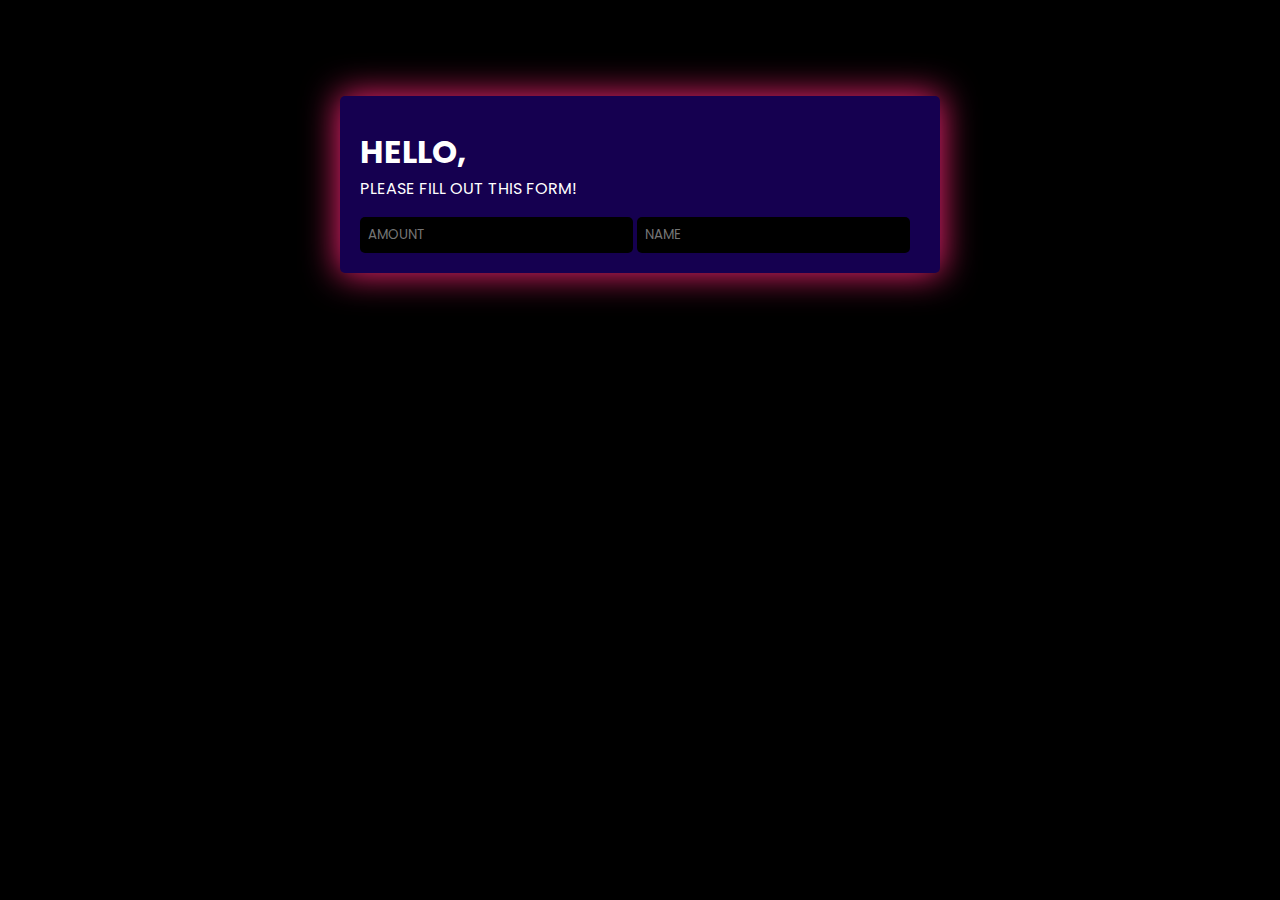
<file: donation.html>
<!DOCTYPE html>
<html lang="en">

<head>
    <meta charset="UTF-8">
    <meta http-equiv="X-UA-Compatible" content="IE=edge">
    <meta name="viewport" content="width=device-width, initial-scale=1.0">
    <link rel="stylesheet" href="css/donation.css">
    <link rel="shortcut icon" href="img/faviconDono.png" type="image/x-icon">
    <title>Happy Donations!</title>

</head>

<body>

    <div class="c-container">

        <form action="" class="form">
            <div>
                <h1>Hello, <span id="n"></span></h1>
                <p id="change-me">Please fill out this form!</p>
            </div>
            <span />
            <input id="amount" type="text" placeholder="Amount">
            <input id="name" placeholder="Name">
            <button id="next"> Next </button>
        </form>

    </div>

   




    <script src="js/donation/index.js">
    </script>
    <script>

       
    </script>
    
</body>

</html>
</file>
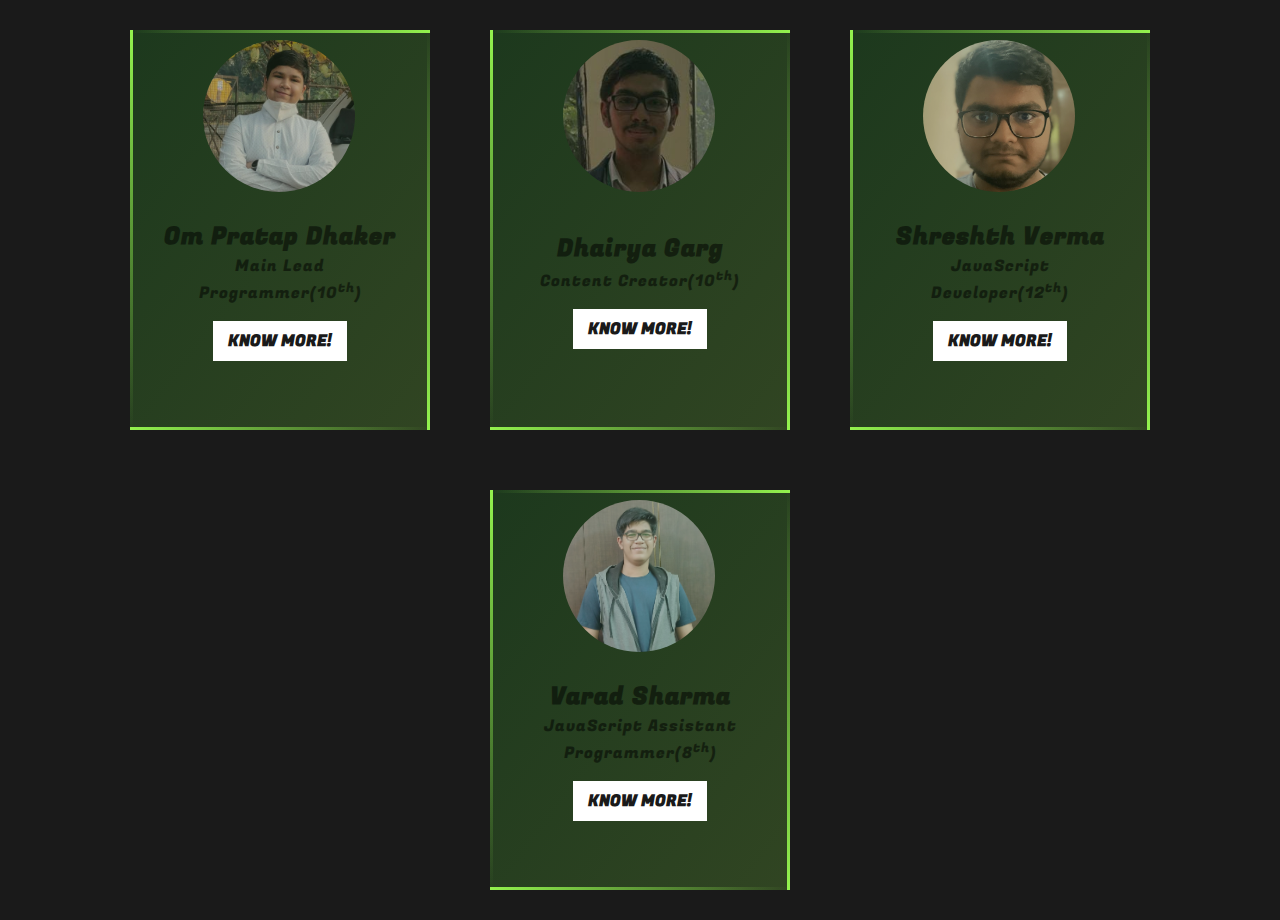
<file: participants.html>
<!DOCTYPE html>
<html lang="en">
<head>
  <meta charset="UTF-8">
  <meta http-equiv="X-UA-Compatible" content="IE=edge">
  <meta name="viewport" content="width=device-width, initial-scale=1.0">
  <link rel="stylesheet" href="css/participants.css">
  <link rel="shortcut icon" href="img/faviconParticipants.png" type="image/x-icon">
  <title>Team DPS Kolar</title>
</head>
<body>
  <div class="container">
    <div class="card">
      <span></span>
      <span></span>
      <span></span>
      <span></span>
      <div class="content">
        <img src="img/om.jpeg" alt="Om Pratap Dhaker(Team Member 1)">
        <h3>Om Pratap Dhaker</h3>
        <p>Main Lead Programmer(10<sup>th</sup>)</p>
        <a href="https://opdhaker.github.io/#about" target="_blank">Know more!</a>
      </div>
    </div>
    <div class="card">
      <span></span>
      <span></span>
      <span></span>
      <span></span>
      <div class="content">
        <img src="img/dhairya.jpeg" alt="Dhairya Garg(Team Member 2)">
        <h3>Dhairya Garg</h3>
        <p>Content Creator(10<sup>th</sup>)</p>
        <a href="https://replit.com/@INSTAheckerOP" target="_blank">Know More!</a>
      </div>
    </div>
    <div class="card">
      <span></span>
      <span></span>
      <span></span>
      <span></span>
      <div class="content">
        <img src="img/shreshth.jpeg" alt="shreshth Verma(Team Member 3)">
        <h3>shreshth Verma</h3>
        <p>JavaScript Developer(12<sup>th</sup>)</p>
        <a href="https://www.shreshthverma.me/" target="_blank">Know More!</a>
      </div>
    </div>
    <div class="card">
      <span></span>
      <span></span>
      <span></span>
      <span></span>
      <div class="content">
        <img src="img/varad.jpeg" alt="Varad Sharma(Team Member 4)">
        <h3>Varad Sharma</h3>
        <p>JavaScript Assistant Programmer(8<sup>th</sup>)</p>
        <a href="https://github.com/Varad-Sharma?tab=repositories" target="_blank">Know More!</a>
      </div>
    </div>
  </div>
</body>
</html>
</file>
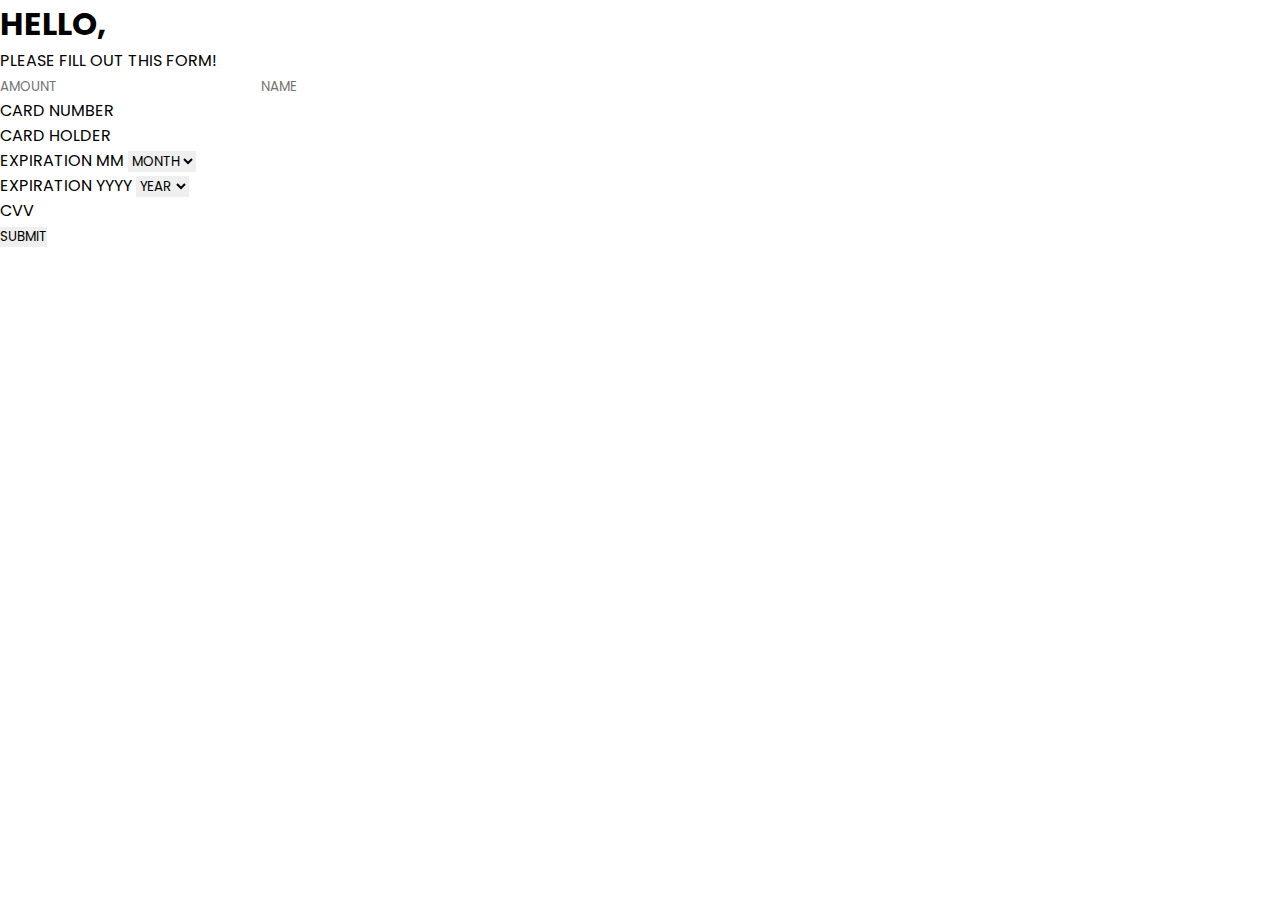
<file: testD.html>
<!DOCTYPE html>
<html lang="en">

<head>
    <meta charset="UTF-8">
    <meta http-equiv="X-UA-Compatible" content="IE=edge">
    <meta name="viewport" content="width=device-width, initial-scale=1.0">
    <title>Hello</title>
    <link rel="stylesheet" href="css/testD.css">

</head>

<body>

    <div class="c-container">

        <form action="" class="form">
            <div>
                <h1>Hello, <span id="n"></span></h1>
                <p id="change-me">Please fill out this form!</p>
            </div>
            <span />
            <input id='amount' type="text" placeholder="Amount">
            <input id='name' placeholder="Name">
            <button id="next"> Next </button>
        </form>

    </div>

    <form action="">
        <div class="inputBox">
            <span>card number</span>
            <input type="text" minlength="16" maxlength="16" class="card-number-input">
        </div>
        <div class="inputBox">
            <span>card holder</span>
            <input type="text" maxlength="" class="card-holder-input">
        </div>
        <div class="flexbox">
            <div class="inputBox">
                <span>expiration mm</span>
                <select name="" id="" class="month-input">
                    <option value="month" selected disabled>month</option>
                    <option value="01">01</option>
                    <option value="02">02</option>
                    <option value="03">03</option>
                    <option value="04">04</option>
                    <option value="05">05</option>
                    <option value="06">06</option>
                    <option value="07">07</option>
                    <option value="08">08</option>
                    <option value="09">09</option>
                    <option value="10">10</option>
                    <option value="11">11</option>
                    <option value="12">12</option>
                </select>
            </div>
            <div class="inputBox">
                <span>expiration yyyy</span>
                <select name="" id="" class="year-input">
                    <option value="year" selected disabled>year</option>
                    <option value="2022">2022</option>
                    <option value="2023">2023</option>
                    <option value="2024">2024</option>
                    <option value="2025">2025</option>
                    <option value="2026">2026</option>
                    <option value="2027">2027</option>
                    <option value="2028">2028</option>
                    <option value="2029">2029</option>
                    <option value="2030">2030</option>
                    <option value="2031">2031</option>
                    <option value="2032">2032</option>
                    <option value="2033">2033</option>
                    <option value="2034">2034</option>
                    <option value="2035">2035</option>
                    <option value="2036">2036</option>
                    <option value="2037">2037</option>
                    <option value="2038">2038</option>
                    <option value="2039">2039</option>
                    <option value="2040">2040</option>
                </select>
            </div>
            <div class="inputBox">
                <span>cvv</span>
                <input type="text" maxlength="3" class="cvv-input">
            </div>
        </div>
        <input type="submit" value="submit" class="submit-btn">
    </form>




    <script src="js/donation/index.js">
    </script>
    <script>

       
    </script>
    
</body>

</html>
</file>
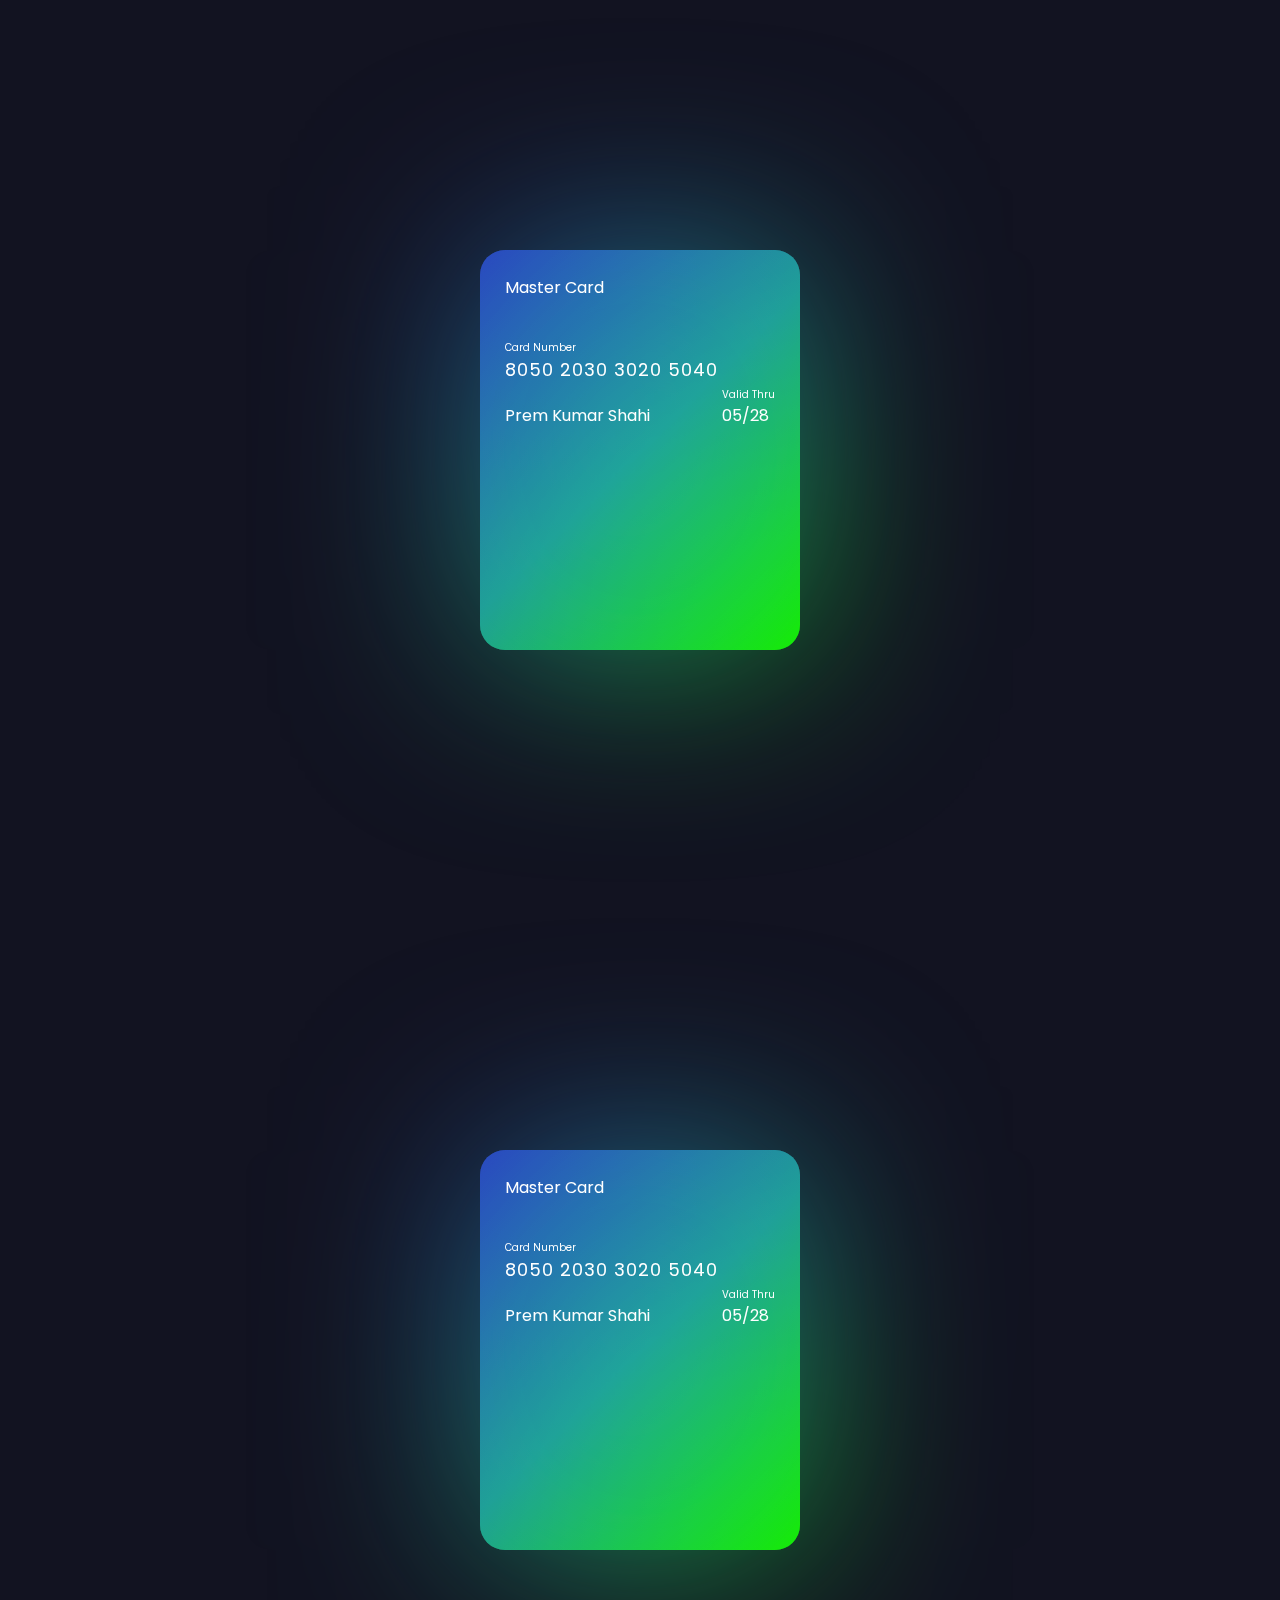
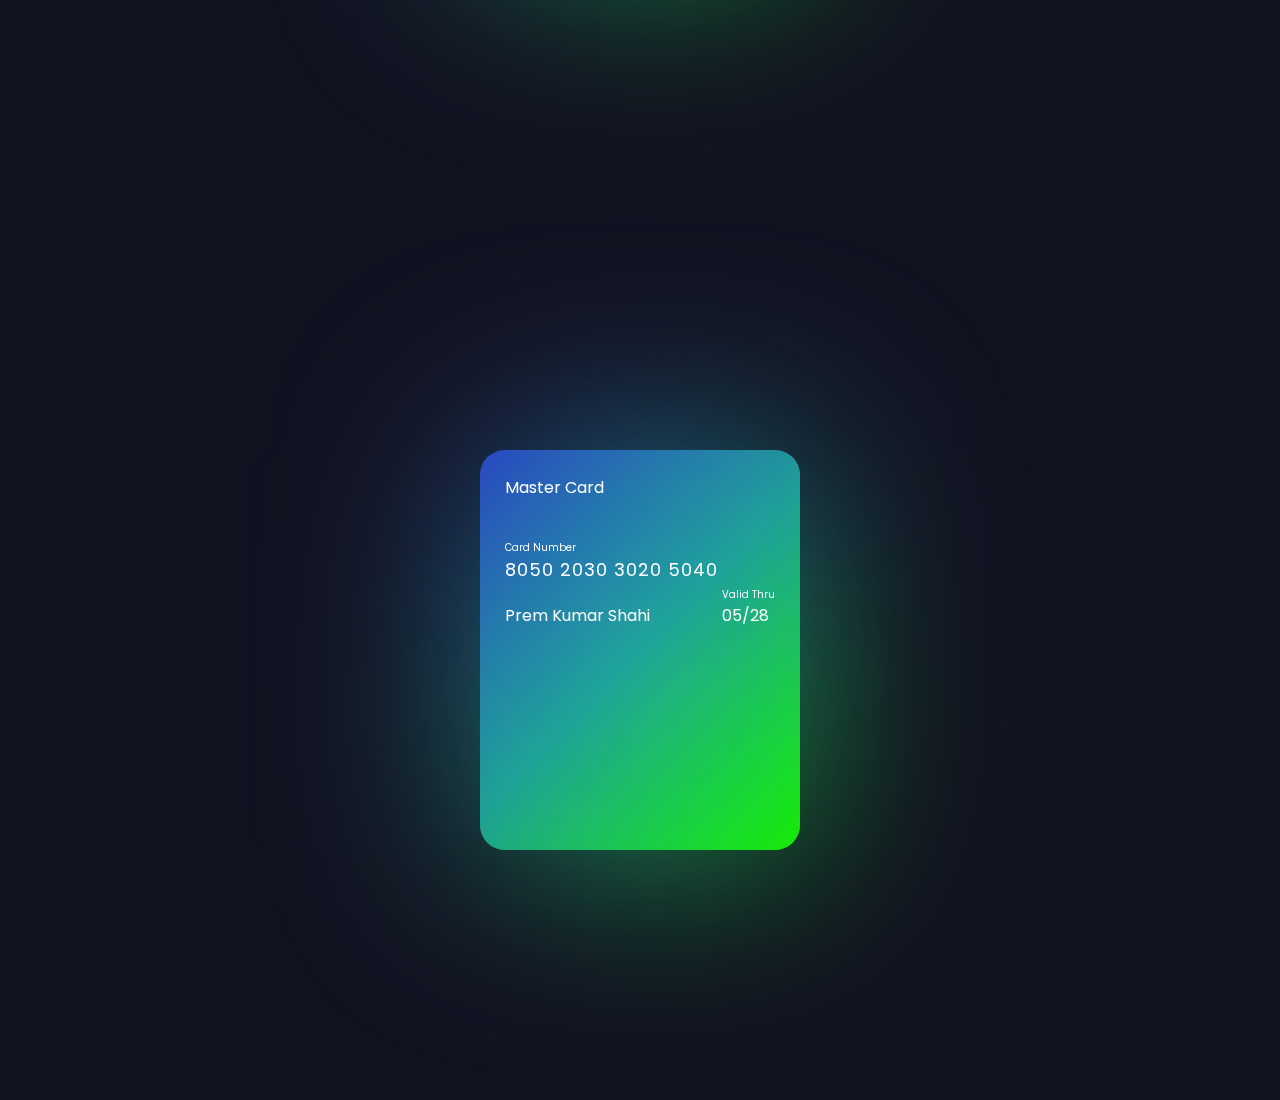
<file: test/test.html>
<!DOCTYPE html>
<!-- Coding by CodingLab | www.codinglabweb.com-->
<html lang="en">
  <head>
    <meta charset="UTF-8" />
    <meta http-equiv="X-UA-Compatible" content="IE=edge" />
    <meta name="viewport" content="width=device-width, initial-scale=1.0" />
    <!--<title>Flipping Card UI Design</title>-->
    <link rel="stylesheet" href="test.css" />
  </head>
  <body>
    <section>
      <div class="container">
        <div class="card front-face">
          <header>
            <span class="logo">
              <h5>Master Card</h5>
            </span>
          </header>

          <div class="card-details">
            <div class="name-number">
              <h6>Card Number</h6>
              <h5 class="number">8050 2030 3020 5040</h5>
              <h5 class="name">Prem Kumar Shahi</h5>
            </div>

            <div class="valid-date">
              <h6>Valid Thru</h6>
              <h5>05/28</h5>
            </div>
          </div>
        </div>

        <div class="card back-face">
          <h6>
            For customer service call +977 4343 3433 or email at
            mastercard@gmail.com
          </h6>
          <span class="magnetic-strip"></span>
          <div class="signature"><i>005</i></div>
          <h5>
            Lorem ipsum dolor sit amet, consectetur adipisicing elit. Officia
            maiores sed doloremque nesciunt neque beatae voluptatibus doloribus.
            Libero et quis magni magnam nihil temporibus? Facere consectetur
            dolore reiciendis et veniam.
          </h5>
        </div>
      </div>
    </section>
    <section>
        <div class="container">
          <div class="card front-face">
            <header>
              <span class="logo">
                <h5>Master Card</h5>
              </span>
            </header>
  
            <div class="card-details">
              <div class="name-number">
                <h6>Card Number</h6>
                <h5 class="number">8050 2030 3020 5040</h5>
                <h5 class="name">Prem Kumar Shahi</h5>
              </div>
  
              <div class="valid-date">
                <h6>Valid Thru</h6>
                <h5>05/28</h5>
              </div>
            </div>
          </div>
  
          <div class="card back-face">
            <h6>
              For customer service call +977 4343 3433 or email at
              mastercard@gmail.com
            </h6>
            <span class="magnetic-strip"></span>
            <div class="signature"><i>005</i></div>
            <h5>
              Lorem ipsum dolor sit amet, consectetur adipisicing elit. Officia
              maiores sed doloremque nesciunt neque beatae voluptatibus doloribus.
              Libero et quis magni magnam nihil temporibus? Facere consectetur
              dolore reiciendis et veniam.
            </h5>
          </div>
        </div>
      </section>
      <section>
        <div class="container">
          <div class="card front-face">
            <header>
              <span class="logo">
                <h5>Master Card</h5>
              </span>
            </header>
  
            <div class="card-details">
              <div class="name-number">
                <h6>Card Number</h6>
                <h5 class="number">8050 2030 3020 5040</h5>
                <h5 class="name">Prem Kumar Shahi</h5>
              </div>
  
              <div class="valid-date">
                <h6>Valid Thru</h6>
                <h5>05/28</h5>
              </div>
            </div>
          </div>
  
          <div class="card back-face">
            <h6>
              For customer service call +977 4343 3433 or email at
              mastercard@gmail.com
            </h6>
            <span class="magnetic-strip"></span>
            <div class="signature"><i>005</i></div>
            <h5>
              Lorem ipsum dolor sit amet, consectetur adipisicing elit. Officia
              maiores sed doloremque nesciunt neque beatae voluptatibus doloribus.
              Libero et quis magni magnam nihil temporibus? Facere consectetur
              dolore reiciendis et veniam.
            </h5>
          </div>
        </div>
      </section>
  </body>
</html>
</file>
<file: css/donation.css>
@import url('https://fonts.googleapis.com/css2?family=Poppins:wght@100;200;300;400;500;600;700&display=swap');

* {
    font-family: 'Poppins', sans-serif;
    margin: 0;
    padding: 0;
    box-sizing: border-box;
    outline: none;
    border: none;
    text-decoration: none;
    text-transform: uppercase;
}

body {
    background: #000000;
    padding: 4rem;


}

@media (max-width: 600px) {
    body {
        padding: 0;
    }
    .c-container{
        width: 95%;
    }
    form{
        width: 100%;
    }
    .card-container{
        min-height: 18rem !important;
    }
    .c-container .form {
        width: 100%;
        height: 100%;
    }
    .form input{
        width: 100% !important;
        margin: .25rem 0rem; 
    }
    .form button{
        margin-top: 1rem;
    }
    .flexbox{
        display: block !important;
    }
}

@media (max-width: 300px) {
    .c-container{
        width: 100%;
    }
    .card-container{
        min-height: 25rem !important;
    }
}

.c-container {
    padding: 2rem;

    background: #000000;
    display: flex;
    align-items: center;
    justify-content: center;
    flex-flow: column;
    padding-bottom: 8px;

}

.c-container form {
    background: #150050;
    border-radius: 5px;
    box-shadow: 0 0 35px 0.05px rgba(251, 37, 118, 1);
    padding: 20px;
    max-width: 600px;
    padding-top: 160px;
}

.form div {
    color: #fff;
    margin-bottom: 1rem;
}

.form {
    padding-top: 2rem !important;
}

.form button:hover {
    transform: scale(1.05);
}

.form button {
    transition: all 0.2s;
    color: #fff;
    cursor: pointer;
    background-image: linear-gradient(to bottom right, #D00070, #8C4799, #0032A0);
    padding: .5rem;
    border-radius: .5rem;
}

.form input {
    background: #000000;
    border-radius: 5px;
    color: #fff;
    padding: 0.5rem;
    /* margin: 0 2rem; */
}

.c-container .form {
    width: 100%;
    display: flex;
    justify-content: space-between;
    align-items: center;
    flex-wrap: wrap;
}

.c-container form .inputBox {
    margin-top: 20px;
}

.c-container form .inputBox span {
    display: block;
    color: #fff;
    text-shadow: 0 0 10px rgb(255, 255, 255);
    padding-bottom: 5px;
}

.c-container form .inputBox input,
.c-container form .inputBox select {
    width: 100%;
    padding: 10px;
    border-radius: 10px;
    border: 1px solid rgba(0, 0, 0, .3);
    color: #fff;
    text-shadow: 0 0 10px rgb(255, 255, 255);
    background: #000;
}

.c-container form .flexbox {
    display: flex;
    gap: 15px;
}

/* @media screen(max-width:) {} */

.c-container form .flexbox .inputBox {
    flex: 1 1 150px;
}

.c-container form .submit-btn {
    width: 100%;
    background: linear-gradient(45deg, rgba(63, 0, 113, 1) 0%, rgba(251, 37, 118, 1) 100%);
    margin-top: 20px;
    padding: 10px;
    font-size: 20px;
    color: #fff;
    text-shadow: 0 0 10px rgb(255, 255, 255);
    border-radius: 10px;
    cursor: pointer;
    transition: .2s linear;
}

.c-container form .submit-btn:hover {
    letter-spacing: 2px;
    opacity: .8;
}

.c-container .card-container {
    margin-bottom: -150px;
    position: relative;
    width: 100%;
    min-height: 250px;
    max-width: 400px;
}

.c-container .card-container .front {
    position: absolute;
    height: 100%;
    width: 100%;
    top: 0;
    left: 0;
    background: linear-gradient(45deg, rgba(63, 0, 113, 1) 0%, rgba(251, 37, 118, 1) 100%);
    border-radius: 5px;
    backface-visibility: hidden;
    box-shadow: 0 0 25px 1px rgb(255, 255, 255);
    padding: 20px;
    transform: perspective(1000px) rotateY(0deg);
    transition: transform .4s ease-out;
}

.c-container .card-container .front .image {
    display: flex;
    align-items: center;
    justify-content: space-between;
    padding-top: 10px;
}

.c-container .card-container .front .image img {
    height: 50px;
}

.c-container .card-container .front .card-number-box {
    padding: 30px 0;
    font-size: 22px;
    color: #fff;
    text-shadow: 0 0 10px rgb(255, 255, 255);
}

.c-container .card-container .front .flexbox {
    display: flex;
}

.c-container .card-container .front .flexbox .box:nth-child(1) {
    margin-right: auto;
}

.c-container .card-container .front .flexbox .box {
    font-size: 15px;
    color: #fff;
    text-shadow: 0 0 10px rgb(255, 255, 255);
}

.c-container .card-container .back {
    position: absolute;
    top: 0;
    left: 0;
    height: 100%;
    width: 100%;
    background: linear-gradient(45deg, rgba(63, 0, 113, 1) 0%, rgba(251, 37, 118, 1) 100%);
    border-radius: 5px;
    padding: 20px 0;
    text-align: right;
    backface-visibility: hidden;
    box-shadow: 0 0 25px 1px rgb(255, 255, 255);
    transform: perspective(1000px) rotateY(180deg);
    transition: transform .4s ease-out;
}

.c-container .card-container .back .stripe {
    background: #000;
    width: 100%;
    margin: 10px 0;
    height: 50px;
}

.c-container .card-container .back .box {
    padding: 0 20px;
}

.c-container .card-container .back .box span {
    color: #fff;
    text-shadow: 0 0 10px rgb(255, 255, 255);
    font-size: 15px;
}

.c-container .card-container .back .box .cvv-box {
    height: 50px;
    padding: 10px;
    margin-top: 5px;
    color: #333;
    background: #fff;
    border-radius: 5px;
    width: 100%;
}

.c-container .card-container .back .box img {
    margin-top: 30px;
    height: 30px;
}
</file>
<file: css/participants.css>
@import url('https://fonts.googleapis.com/css2?family=Fugaz+One&display=swap');

* {
    font-family: 'Fugaz One', cursive;
    margin: 0;
    padding: 0;
    box-sizing: border-box;
    /* overflow: hidden; */
}

body {
    display: flex;
    justify-content: center;
    align-items: center;
    background: #1a1a1a;
    min-height: 100vh;
}

.container {
    width: 1100px;
    display: flex;
    justify-content: center;
    align-items: center;
    flex-wrap: wrap;
}

.container .card {
    position: relative;
    width: 300px;
    height: 400px;
    background-image: linear-gradient(to right bottom, rgba(39, 179, 42, 0.2), rgba(146, 254, 69, 0.19));
    display: flex;
    justify-content: center;
    align-items: center;
    margin: 30px;
    /* box-shadow: 0 0 30px #0cfca4; */
    overflow: hidden;
    /* opacity: 0.2; */
}

/* .container:hover .card {
    opacity: 0.2;
} */
.container .card:hover {
    opacity: 1;
}

/* .container .card::before {
    content: '';
    position: absolute;
    top: 2px;
    left: 2px;
    bottom: 2px;
    width: 50%;
    background: rgb(255, 255, 255, 0.2);
} */

.container .card .content {
    padding: 30px;
    padding-top: 50%    ;
    text-align: center;
}

.container .card .content img {
    position: absolute;
    width: 152px;
    object-fit: cover;
    height: 152px;
    border-radius: 100px;
    right: 75px;
    top: 10px;
    /* font-size: 4em; */
    /* color: rgb(147, 243, 78); */
    /* color: rgba(147, 243, 78, 0.356); */
    z-index: 1;
    opacity: 0.7;
    transition: 0.5s ease-in-out;
}

.container .card:hover .content img {
    opacity: 1;    
    transform: scale(1.08);
}

.container .card .content h3 {
    text-transform: capitalize;
    position: relative;
    font-size: 1.5em;
    color: #000;
    z-index: 2;
    opacity: 0.5;
    letter-spacing: 1px;
    transition: 0.5s ease-in-out;
}

.container .card .content p {
    position: relative;
    font-size: 1em;
    color: #000;
    font-weight: 300;
    z-index: 2;
    opacity: 0.5;
    letter-spacing: 1px;
    transition: 0.5s ease-in-out;
}

.container .card:hover .content h3,
.container .card:hover .content p {
    opacity: 1;
}

.container .card .content a {
    display: inline-block;
    margin-top: 15px;
    padding: 8px 15px;
    background: #fff;
    color: #1a1a1a;
    text-decoration: none;
    text-transform: uppercase;
    font-weight: 600;
    transition: 0.2s ease-in-out;
}

.container .card .content a:hover {
    background: #1a1a1a;
    color: #fff;
}

.container .card span {
    transition: 0.5s ease-in-out;
}

.container .card:hover span{
    opacity: 1;
}

.container .card span:nth-child(1) {
    position: absolute;
    top: 0;
    left: 0;
    width: 100%;
    height: 3px;
    background: linear-gradient(to right, transparent, rgb(147, 243, 78));
    animation: animate1 2s linear infinite;
}

@keyframes animate1 {
    0% {transform: translateX(-100%);}
    100% {transform: translateX(100%);}
}

.container .card span:nth-child(2) {
    position: absolute;
    top: 0;
    right: 0;
    width: 3px;
    height: 100%;
    background: linear-gradient(to bottom, transparent, rgb(147, 243, 78));
    animation: animate2 2s linear infinite;
    animation-delay: 1s;
}

@keyframes animate2 {
    0% {transform: translateY(-100%);}
    100% {transform: translateY(100%);}
}

.container .card span:nth-child(3) {
    position: absolute;
    bottom: 0;
    left: 0;
    width: 100%;
    height: 3px;
    background: linear-gradient(to left, transparent, rgb(147, 243, 78));
    animation: animate3 2s linear infinite;
}

@keyframes animate3 {
    0% {transform: translateX(100%);}
    100% {transform: translateX(-100%);}
}

.container .card span:nth-child(4) {
    position: absolute;
    top: 0;
    left: 0;
    width: 3px;
    height: 100%;
    background: linear-gradient(to top, transparent, rgb(147, 243, 78));
    animation: animate4 2s linear infinite;
    animation-delay: 1s;
}

@keyframes animate4 {
    0% {transform: translateY(100%);}
    100% {transform: translateY(-100%);}
}
</file>
<file: css/testD.css>
@import url('https://fonts.googleapis.com/css2?family=Poppins:wght@100;200;300;400;500;600;700&display=swap');

*{
    font-family: 'Poppins', sans-serif;
    margin:0; padding:0;
    box-sizing: border-box;
    outline: none; border: none;
    text-decoration: none;
    text-transform: uppercase;
}

.container{
    min-height: 100vh;
    background: #000000;
    display: flex;
    align-items: center;
    justify-content: center;
    flex-flow: column;
    padding-bottom: 8px;
}

.container form{
    background: #150050;
    border-radius: 5px;
    box-shadow: 0 0 35px 0.05px rgba(251,37,118,1);
    padding: 20px;
    width: 600px;
    padding-top: 160px;
}

.container form .inputBox{
    margin-top: 20px;
}

.container form .inputBox span{
    display: block;
    color:#fff;
    text-shadow: 0 0 10px rgb(255, 255, 255);
    padding-bottom: 5px;
}

.container form .inputBox input,
.container form .inputBox select{
    width: 100%;
    padding: 10px;
    border-radius: 10px;
    border:1px solid rgba(0,0,0,.3);
    color:#fff;
    text-shadow: 0 0 10px rgb(255, 255, 255);
    background: #000;
}

.container form .flexbox{
    display: flex;
    gap:15px;
}

.container form .flexbox .inputBox{
    flex:1 1 150px;
}

.container form .submit-btn{
    width: 100%;
    background: linear-gradient(45deg, rgba(63,0,113,1) 0%, rgba(251,37,118,1) 100%);
    margin-top: 20px;
    padding: 10px;
    font-size: 20px;
    color:#fff;
    text-shadow: 0 0 10px rgb(255, 255, 255);
    border-radius: 10px;
    cursor: pointer;
    transition: .2s linear;
}

.container form .submit-btn:hover{
    letter-spacing: 2px;
    opacity: .8;
}

.container .card-container{
    margin-bottom: -150px;
    position: relative;
    height: 250px;
    width: 400px;
}

.container .card-container .front{
    position: absolute;
    height: 100%;
    width: 100%;
    top: 0; left: 0;
    background: linear-gradient(45deg, rgba(63,0,113,1) 0%, rgba(251,37,118,1) 100%);
    border-radius: 5px;
    backface-visibility: hidden;
    box-shadow: 0 0 25px 1px rgb(255, 255, 255);
    padding:20px;
    transform:perspective(1000px) rotateY(0deg);
    transition:transform .4s ease-out;
}

.container .card-container .front .image{
    display: flex;
    align-items:center;
    justify-content: space-between;
    padding-top: 10px;
}

.container .card-container .front .image img{
    height: 50px;
}

.container .card-container .front .card-number-box{
    padding:30px 0;
    font-size: 22px;
    color:#fff;
    text-shadow: 0 0 10px rgb(255, 255, 255);
}

.container .card-container .front .flexbox{
    display: flex;
}

.container .card-container .front .flexbox .box:nth-child(1){
    margin-right: auto;
}

.container .card-container .front .flexbox .box{
    font-size: 15px;
    color:#fff;
    text-shadow: 0 0 10px rgb(255, 255, 255);
}

.container .card-container .back{
    position: absolute;
    top:0; left: 0;
    height: 100%;
    width: 100%;
    background: linear-gradient(45deg, rgba(63,0,113,1) 0%, rgba(251,37,118,1) 100%);
    border-radius: 5px;
    padding: 20px 0;
    text-align: right;
    backface-visibility: hidden;
    box-shadow: 0 0 25px 1px rgb(255, 255, 255);
    transform:perspective(1000px) rotateY(180deg);
    transition:transform .4s ease-out;
}

.container .card-container .back .stripe{
    background: #000;
    width: 100%;
    margin: 10px 0;
    height: 50px;
}

.container .card-container .back .box{
    padding: 0 20px;
}

.container .card-container .back .box span{
    color:#fff;
    text-shadow: 0 0 10px rgb(255, 255, 255);
    font-size: 15px;
}

.container .card-container .back .box .cvv-box{
    height: 50px;
    padding: 10px;
    margin-top: 5px;
    color:#333;
    background: #fff;
    border-radius: 5px;
    width: 100%;
}

.container .card-container .back .box img{
    margin-top: 30px;
    height: 30px;
}
</file>
<file: test/test.css>
/* Import Google Font - Poppins */
@import url("https://fonts.googleapis.com/css2?family=Poppins:wght@300;400;500;600&display=swap");

* {
  margin: 0;
  padding: 0;
  box-sizing: border-box;
  font-family: "Poppins", sans-serif;
}
section {
  position: relative;
  min-height: 100vh;
  width: 100%;
  background: #121321;
  display: flex;
  align-items: center;
  justify-content: center;
  color: #fff;
  perspective: 1000px;
}
/* section::before {
  content: "";
  position: absolute;
  height: 240px;
  width: 240px;
  border-radius: 50%;
  transform: translate(-150px, -100px);
  background: linear-gradient(90deg, #9c27b0, #f3f5f5);
}
section::after {
  content: "";
  position: absolute;
  height: 240px;
  width: 240px;
  border-radius: 50%;
  transform: translate(150px, 100px);
  background: linear-gradient(90deg, #9c27b0, #f3f5f5);
} */
.container {
  position: relative;
  height: 400px;
  width: 320px;
  z-index: 100;
  transition: 0.6s;
  transform-style: preserve-3d;
}
.container:hover {
  transform: rotateY(180deg);
}
.container .card {
  position: absolute;
  height: 100%;
  width: 100%;
  padding: 25px;
  border-radius: 25px;
  backdrop-filter: blur(10px);
  /* background: rgb(45,75,206); */
  background: linear-gradient(135deg, 
            rgba(45,75,206,0.7) 0%,
            rgba(33,170,162,0.7) 50%,
            rgba(22,255,0,0.7) 100%);
  box-shadow: 0 25px 45px linear-gradient(135deg,
                        rgba(45,75,206,1) 0%,
                        rgba(33,170,162,1) 50%,
                        rgba(22,255,0,1) 100%);

  border: 1px solid linear-gradient(135deg,
                    rgba(45,75,206,1) 0%,
                    rgba(33,170,162,1) 50%,
                    rgba(22,255,0,1) 100%);
  backface-visibility: hidden;
}

.container .card:before {
  content: "";
  z-index: -1;
  position: absolute;
  top: 0;
  right: 0;
  bottom: 0;
  left: 0;
  background: linear-gradient(135deg, 
            rgba(45,75,206,0.7) 0%,
            rgba(33,170,162,0.7) 50%,
            rgba(22,255,0,0.7) 100%);
  transform: translate3d(0px, 0px, 0) scale(1);
  filter: blur(100px);
  opacity: var(0.44);
  transition: opacity 0.3s;
  border-radius: inherit;
}

.container .card::after {
  content: "";
  z-index: -1;
  position: absolute;
  top: 0;
  right: 0;
  bottom: 0;
  left: 0;
  background: inherit;
  border-radius: inherit;
}

.front-face header,
.front-face .logo {
  display: flex;
  align-items: center;
}
.front-face header {
  justify-content: space-between;
}
.front-face .logo img {
  width: 48px;
  margin-right: 10px;
}
h5 {
  font-size: 16px;
  font-weight: 400;
}
.front-face .chip {
  width: 50px;
}
.front-face .card-details {
  display: flex;
  margin-top: 40px;
  align-items: flex-end;
  justify-content: space-between;
}
h6 {
  font-size: 10px;
  font-weight: 400;
}
h5.number {
  font-size: 18px;
  letter-spacing: 1px;
}
h5.name {
  margin-top: 20px;
}
.card.back-face {
  border: none;
  padding: 15px 25px 25px 25px;
  transform: rotateY(180deg);
}
.card.back-face h6 {
  font-size: 8px;
}
.card.back-face .magnetic-strip {
  position: absolute;
  top: 40px;
  left: 0;
  height: 45px;
  width: 100%;
  background: #000;
}
.card.back-face .signature {
  display: flex;
  justify-content: flex-end;
  align-items: center;
  margin-top: 80px;
  height: 40px;
  width: 85%;
  border-radius: 6px;
  background: repeating-linear-gradient(
    #fff,
    #fff 3px,
    #efefef 0px,
    #efefef 9px
  );
}
.signature i {
  color: #000;
  font-size: 12px;
  padding: 4px 6px;
  border-radius: 4px;
  background-color: #fff;
  margin-right: -30px;
  z-index: -1;
}
.card.back-face h5 {
  font-size: 8px;
  margin-top: 15px;
}
</file>
